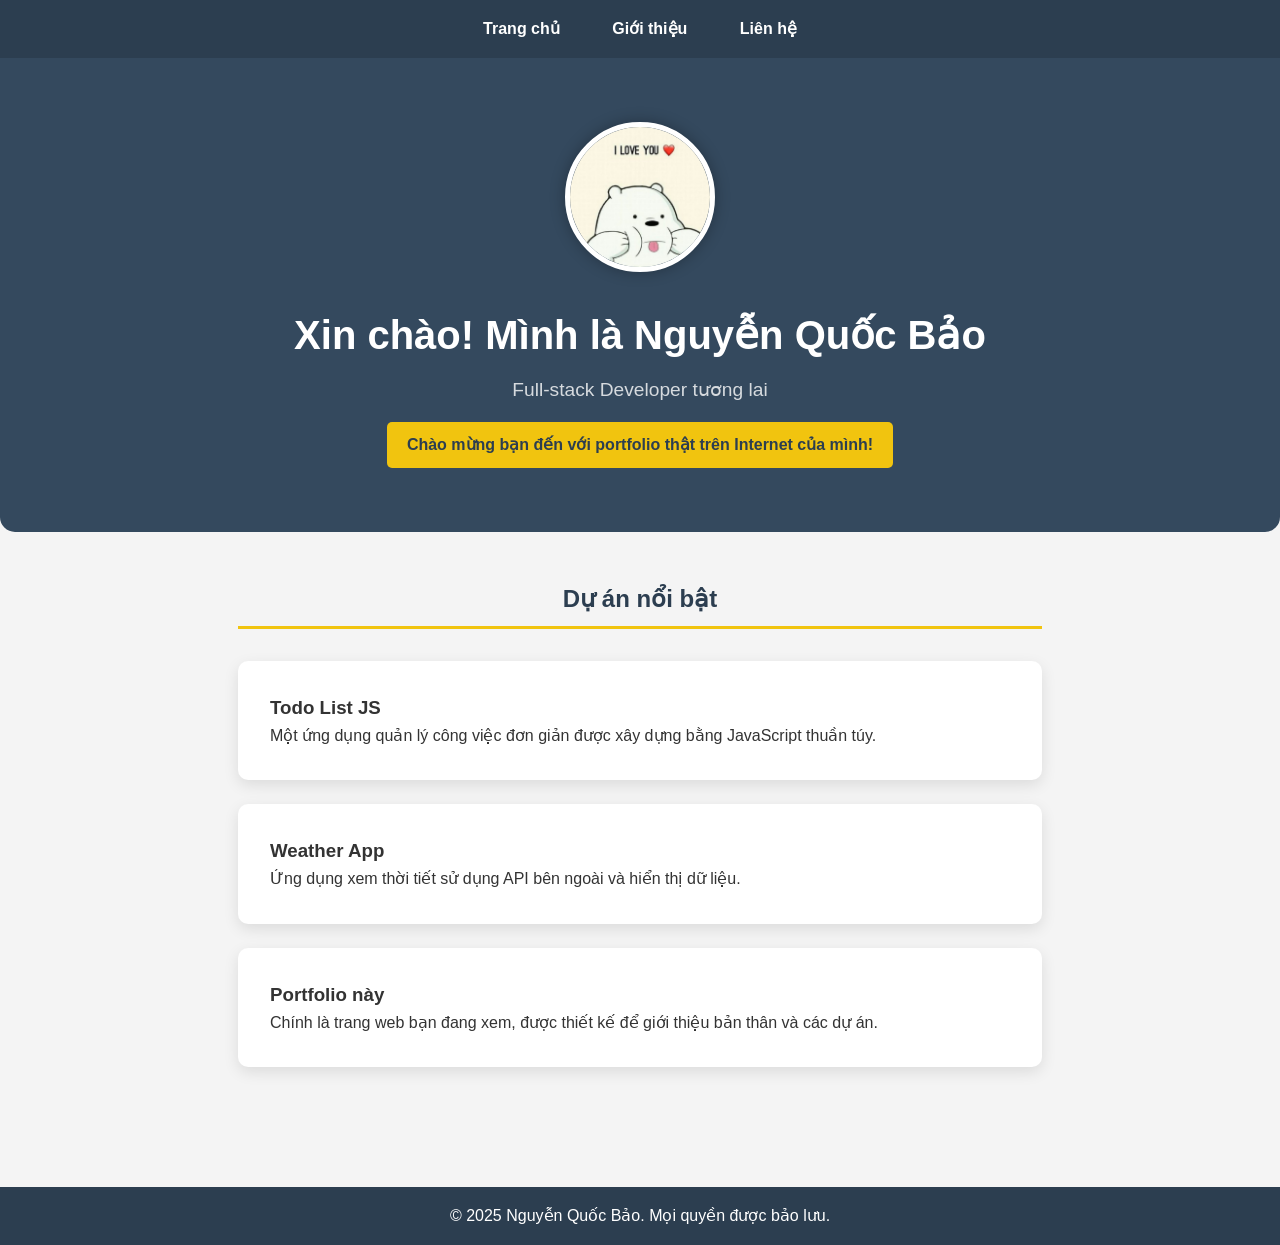
<file: index.html>
<!DOCTYPE html>
<html lang="vi">
<head>
    <meta charset="UTF-8">
    <meta name="viewport" content="width=device-width, initial-scale=1.0">
    <title>Nguyễn Quốc Bảo - Portfolio</title>
    <link rel="stylesheet" href="css/style.css">
</head>
<body>
    <nav>
        <a href="index.html">Trang chủ</a>
        <a href="about.html">Giới thiệu</a>
        <a href="contact.html">Liên hệ</a>
    </nav>

    <header>
        <img src="img/avatar.jpg" alt="Ảnh đại diện Nguyễn Quốc Bảo" class="avatar">
        <h1>Xin chào! Mình là Nguyễn Quốc Bảo</h1>
        <p>Full-stack Developer tương lai</p>
        <div id="welcome-message" class="message-box"></div> 
    </header>

    <section>
        <h2>Dự án nổi bật</h2>
        <div class="project">
            <h3>Todo List JS</h3>
            <p>Một ứng dụng quản lý công việc đơn giản được xây dựng bằng JavaScript thuần túy.</p>
        </div>
        <div class="project">
            <h3>Weather App</h3>
            <p>Ứng dụng xem thời tiết sử dụng API bên ngoài và hiển thị dữ liệu.</p>
        </div>
        <div class="project">
            <h3>Portfolio này</h3>
            <p>Chính là trang web bạn đang xem, được thiết kế để giới thiệu bản thân và các dự án.</p>
        </div>
    </section>

    <footer>
        <p>&copy; 2025 Nguyễn Quốc Bảo. Mọi quyền được bảo lưu.</p>
    </footer>

    <script src="js/script.js"></script>
</body>
</html>
</file>
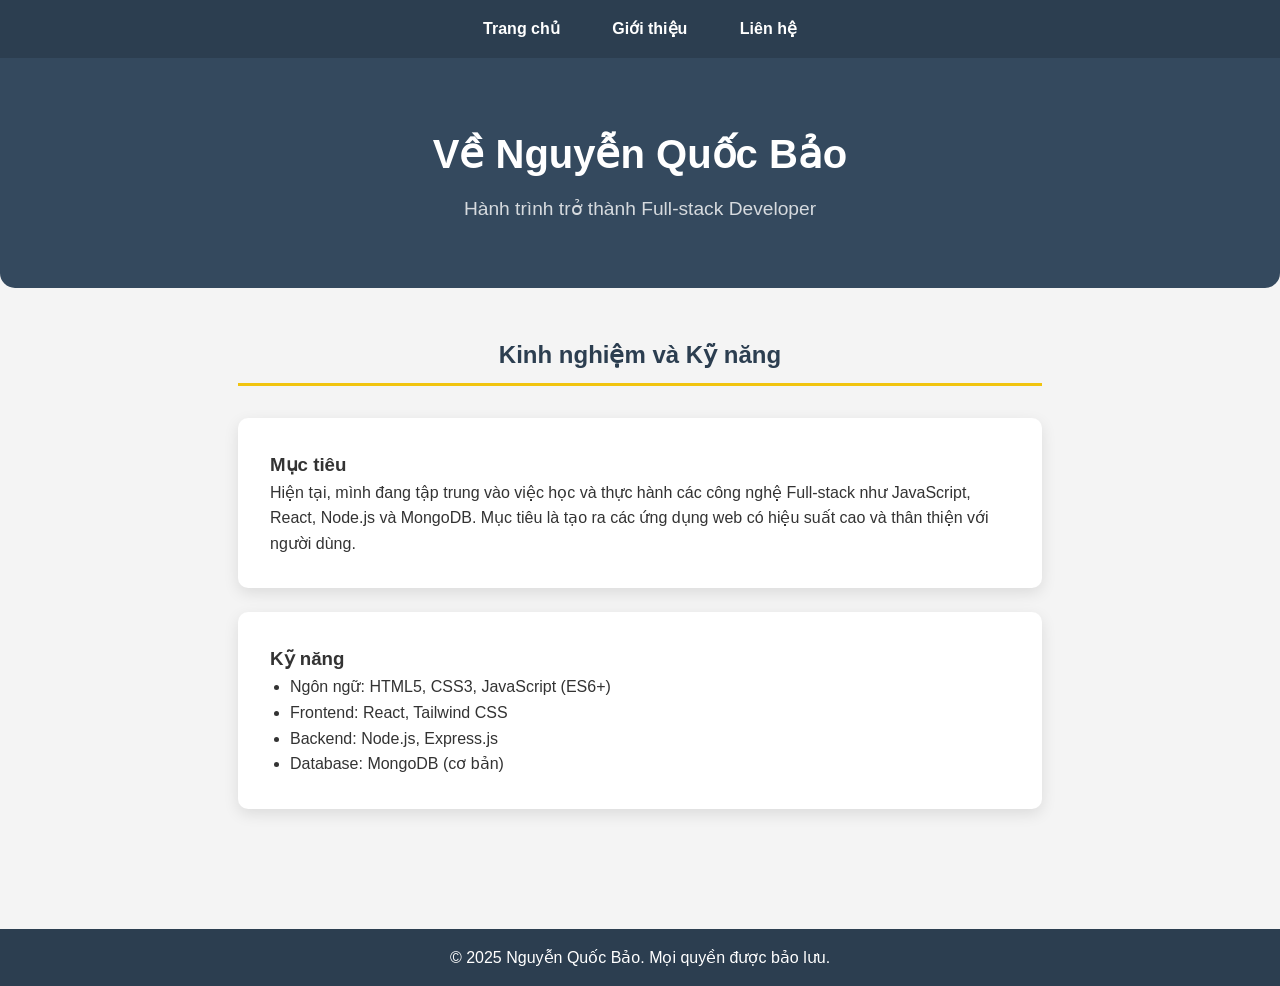
<file: about.html>
<!DOCTYPE html>
<html lang="vi">
<head>
    <meta charset="UTF-8">
    <meta name="viewport" content="width=device-width, initial-scale=1.0">
    <title>Giới thiệu - Nguyễn Quốc Bảo</title>
    <link rel="stylesheet" href="css/style.css">
</head>
<body>
    <nav>
        <a href="index.html">Trang chủ</a>
        <a href="about.html">Giới thiệu</a>
        <a href="contact.html">Liên hệ</a>
    </nav>

    <header>
        <h1>Về Nguyễn Quốc Bảo</h1>
        <p>Hành trình trở thành Full-stack Developer</p>
    </header>

    <section>
        <h2>Kinh nghiệm và Kỹ năng</h2>
        <div class="project">
            <h3>Mục tiêu</h3>
            <p>Hiện tại, mình đang tập trung vào việc học và thực hành các công nghệ Full-stack như JavaScript, React, Node.js và MongoDB. Mục tiêu là tạo ra các ứng dụng web có hiệu suất cao và thân thiện với người dùng.</p>
        </div>
        <div class="project">
            <h3>Kỹ năng</h3>
            <ul>
                <li>Ngôn ngữ: HTML5, CSS3, JavaScript (ES6+)</li>
                <li>Frontend: React, Tailwind CSS</li>
                <li>Backend: Node.js, Express.js</li>
                <li>Database: MongoDB (cơ bản)</li>
            </ul>
        </div>
    </section>

    <footer>
        <p>&copy; 2025 Nguyễn Quốc Bảo. Mọi quyền được bảo lưu.</p>
    </footer>
</body>
</html>
</file>
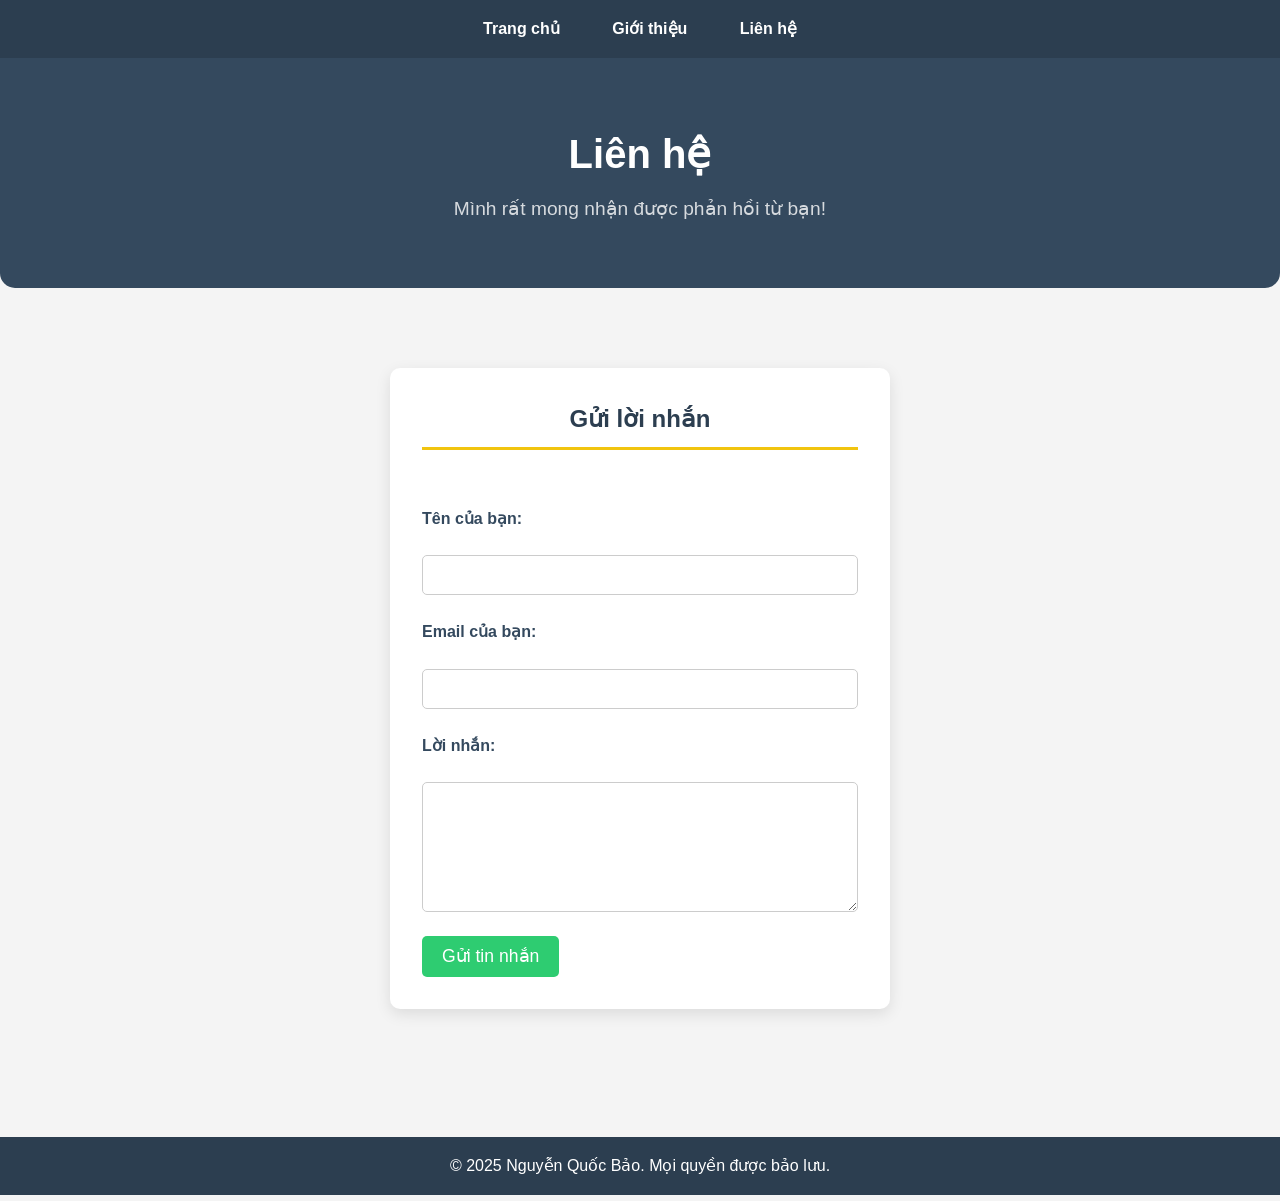
<file: contact.html>
<!DOCTYPE html>
<html lang="vi">
<head>
    <meta charset="UTF-8">
    <meta name="viewport" content="width=device-width, initial-scale=1.0">
    <title>Liên hệ - Nguyễn Quốc Bảo</title>
    <link rel="stylesheet" href="css/style.css">
</head>
<body>
    <nav>
        <a href="index.html">Trang chủ</a>
        <a href="about.html">Giới thiệu</a>
        <a href="contact.html">Liên hệ</a>
    </nav>

    <header>
        <h1>Liên hệ</h1>
        <p>Mình rất mong nhận được phản hồi từ bạn!</p>
    </header>

    <section>
        <form>
            <h2>Gửi lời nhắn</h2>
            <label for="name">Tên của bạn:</label>
            <input type="text" id="name" name="name" required>

            <label for="email">Email của bạn:</label>
            <input type="email" id="email" name="email" required>

            <label for="message">Lời nhắn:</label>
            <textarea id="message" name="message" rows="6" required></textarea>

            <button type="submit">Gửi tin nhắn</button>
        </form>
    </section>

    <footer>
        <p>&copy; 2025 Nguyễn Quốc Bảo. Mọi quyền được bảo lưu.</p>
    </footer>
</body>
</html>
</file>
<file: css/style.css>
/* Reset CSS */
* { 
    margin: 0; 
    padding: 0; 
    box-sizing: border-box; 
}

/* Base Styles */
body { 
    font-family: 'Segoe UI', Tahoma, Geneva, Verdana, sans-serif; 
    line-height: 1.6; 
    background: #f4f4f4; 
    color: #333; 
}

/* Navigation */
nav { 
    background: #2c3e50; 
    padding: 1rem; 
    text-align: center; 
    box-shadow: 0 2px 4px rgba(0,0,0,0.1); 
}
nav a { 
    color: white; 
    margin: 0 1.5rem; 
    text-decoration: none; 
    font-weight: bold; 
    transition: color 0.3s; 
}
nav a:hover { 
    color: #f1c40f; 
}

/* Header/Hero Section */
header { 
    text-align: center; 
    padding: 4rem 2rem; 
    background: #34495e; 
    color: white; 
    border-bottom-left-radius: 15px; 
    border-bottom-right-radius: 15px; 
}
header h1 { 
    font-size: 2.5rem; 
    margin-bottom: 0.5rem; 
}
header p { 
    font-size: 1.2rem; 
    opacity: 0.8; 
}

/* Avatar */
.avatar { 
    width: 150px; 
    height: 150px; 
    border-radius: 50%; 
    object-fit: cover; 
    margin-bottom: 1.5rem; 
    border: 5px solid white; 
    box-shadow: 0 0 15px rgba(0, 0, 0, 0.3); 
}

/* Content Section */
section { 
    padding: 3rem; 
    max-width: 900px; 
    margin: 0 auto; 
}
section h2 { 
    text-align: center; 
    margin-bottom: 2rem; 
    color: #2c3e50; 
    border-bottom: 3px solid #f1c40f; 
    padding-bottom: 0.5rem; 
    display: block; /* Đảm bảo căn giữa */
}

/* Project Cards */
.project { 
    background: white; 
    padding: 2rem; 
    margin: 1.5rem 0; 
    border-radius: 10px; 
    box-shadow: 0 5px 15px rgba(0,0,0,0.1); 
    transition: transform 0.3s; 
    cursor: pointer; 
}
.project:hover { 
    transform: translateY(-5px); 
    box-shadow: 0 8px 20px rgba(0,0,0,0.2); 
}
.project ul { 
    list-style: disc; 
    margin-left: 20px; 
}

/* Welcome Message Box */
.message-box { 
    background-color: #f1c40f; 
    color: #2c3e50; 
    padding: 10px 20px; 
    border-radius: 5px; 
    margin-top: 1rem; 
    display: inline-block; 
    font-weight: bold; 
    opacity: 0; /* Bắt đầu ẩn, sẽ hiện bởi JS */
    transition: opacity 0.5s; 
}

/* Contact Form Styles (dùng chung cho contact.html) */
form { 
    display: grid; 
    grid-template-columns: 1fr; 
    gap: 1.5rem; 
    max-width: 500px; 
    margin: 2rem auto; 
    padding: 2rem; 
    background: white; 
    border-radius: 10px; 
    box-shadow: 0 5px 15px rgba(0,0,0,0.1); 
}
label { 
    font-weight: bold; 
    color: #34495e; 
}
input[type="text"], 
input[type="email"], 
textarea { 
    width: 100%; 
    padding: 10px; 
    border: 1px solid #ccc; 
    border-radius: 5px; 
    font-size: 1rem; 
}
textarea { 
    resize: vertical; 
}
button { 
    background: #2ecc71; 
    color: white; 
    padding: 10px 20px; 
    border: none; 
    border-radius: 5px; 
    cursor: pointer; 
    font-size: 1.1rem; 
    transition: background 0.3s;
    justify-self: start; /* Căn nút Gửi về bên trái */
}
button:hover { 
    background: #27ae60; 
}

/* Footer */
footer { 
    text-align: center; 
    padding: 1rem; 
    background: #2c3e50; 
    color: white; 
    margin-top: 3rem; 
}
</file>
